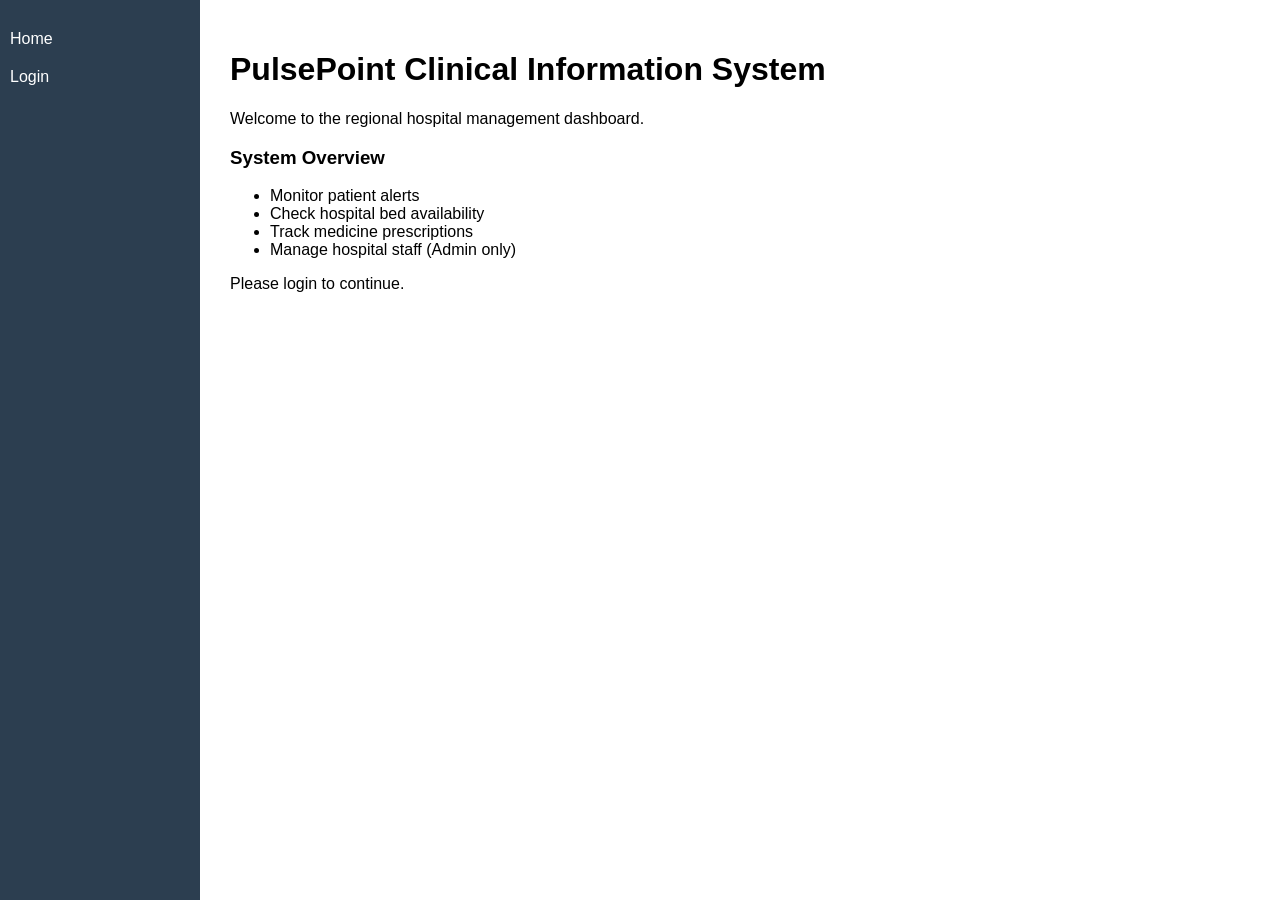
<file: index.html>
<!DOCTYPE html>
<html>
<head>
    <title>PulsePoint Home</title>
    <link rel="stylesheet" href="style.css">
</head>
<body>

<div class="sidebar">
    <a href="index.html">Home</a>
    <a href="login.html">Login</a>
</div>

<div class="main">
    <h1>PulsePoint Clinical Information System</h1>

    <p>Welcome to the regional hospital management dashboard.</p>

    <h3>System Overview</h3>
    <ul>
        <li>Monitor patient alerts</li>
        <li>Check hospital bed availability</li>
        <li>Track medicine prescriptions</li>
        <li>Manage hospital staff (Admin only)</li>
    </ul>

    <p>Please login to continue.</p>
</div>

</body>
</html>
</file>
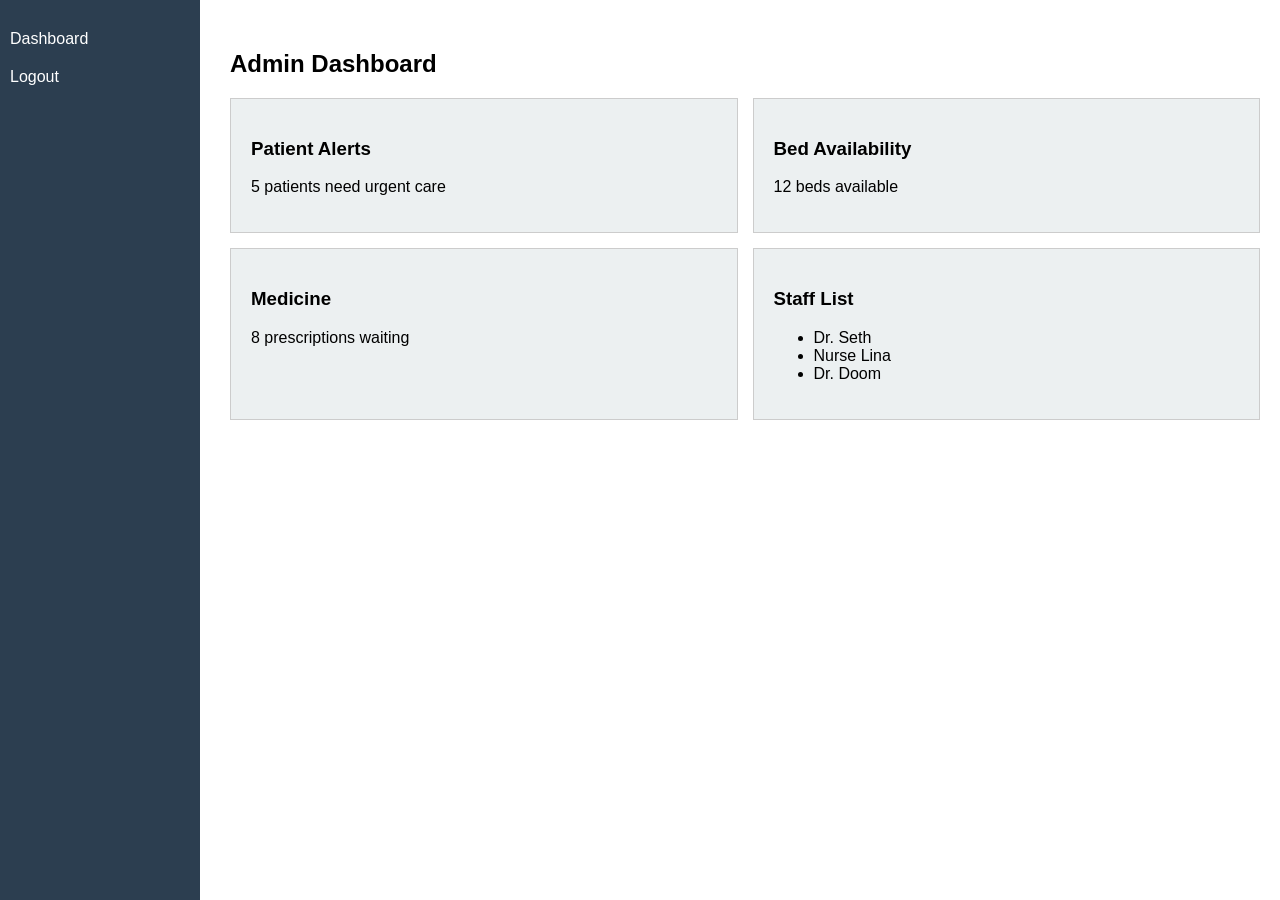
<file: admin.html>
<!DOCTYPE html>
<html>
<head>
    <title>Admin Dashboard</title>
    <link rel="stylesheet" href="style.css">
</head>
<body>

<div class="sidebar">
    <a href="#">Dashboard</a>
    <a href="login.html">Logout</a>
</div>

<div class="main">
    <h2>Admin Dashboard</h2>

    <div class="grid">
        <div class="card">
            <h3>Patient Alerts</h3>
            <p>5 patients need urgent care</p>
        </div>

        <div class="card">
            <h3>Bed Availability</h3>
            <p>12 beds available</p>
        </div>

        <div class="card">
            <h3>Medicine</h3>
            <p>8 prescriptions waiting</p>
        </div>

        <div class="card">
            <h3>Staff List</h3>
            <ul>
                <li>Dr. Seth</li>
                <li>Nurse Lina</li>
                <li>Dr. Doom</li>
            </ul>
        </div>
    </div>

</div>

</body>
</html>
</file>
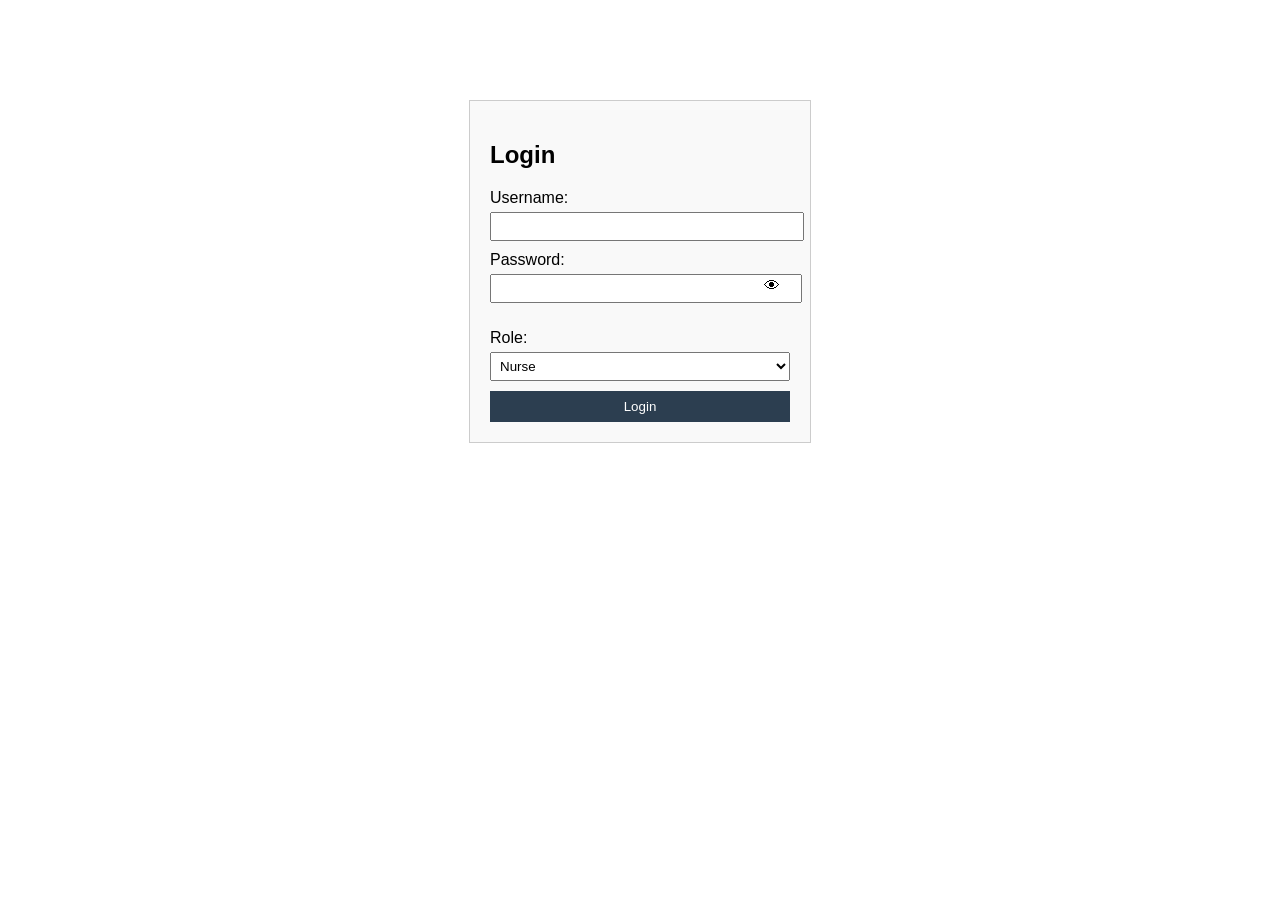
<file: login.html>
<!DOCTYPE html>
<html>
<head>
    <title>Login</title>
    <link rel="stylesheet" href="style.css">
    <script src="script.js" defer></script>
</head>
<body>

<div class="login-box">
    <h2>Login</h2>

    <form onsubmit="loginUser(event)">
        Username:
        <input type="text" required>

      <div class="password-container">
    Password:
    <div class="password-wrapper">
        <input type="password" id="password" oninput="checkPassword()" required>
        <span class="eye" onclick="togglePassword()">👁</span>
    </div>
    <p id="feedback"></p>
</div>

        Role:
        <select id="role">
            <option value="nurse">Nurse</option>
            <option value="admin">Admin</option>
        </select>

        <button type="submit">Login</button>
    </form>
</div>

</body>
</html>
</file>
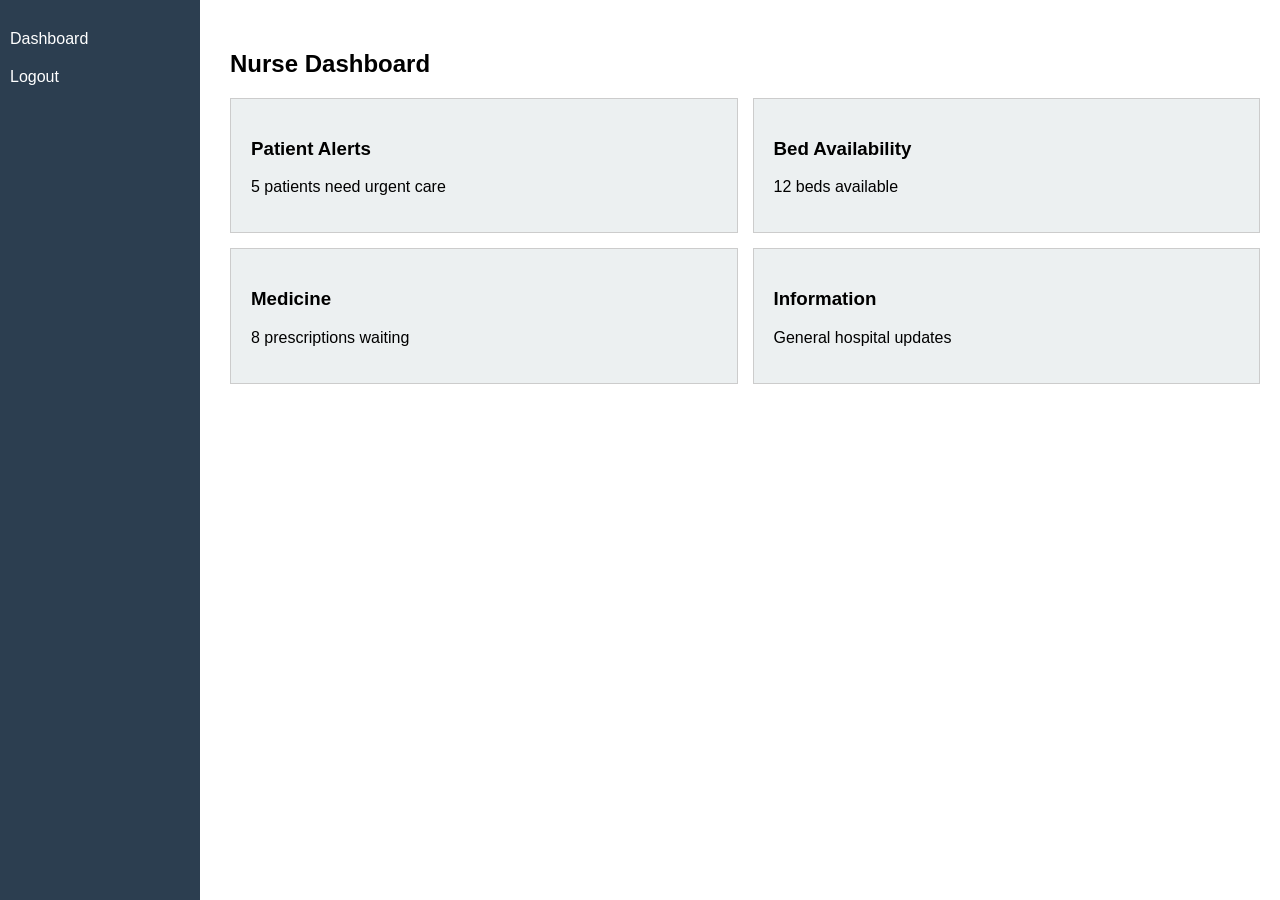
<file: nurse.html>
<!DOCTYPE html>
<html>
<head>
    <title>Nurse Dashboard</title>
    <link rel="stylesheet" href="style.css">
</head>
<body>

<div class="sidebar">
    <a href="#">Dashboard</a>
    <a href="login.html">Logout</a>
</div>

<div class="main">
    <h2>Nurse Dashboard</h2>

    <div class="grid">
        <div class="card">
            <h3>Patient Alerts</h3>
            <p>5 patients need urgent care</p>
        </div>

        <div class="card">
            <h3>Bed Availability</h3>
            <p>12 beds available</p>
        </div>

        <div class="card">
            <h3>Medicine</h3>
            <p>8 prescriptions waiting</p>
        </div>

        <div class="card">
            <h3>Information</h3>
            <p>General hospital updates</p>
        </div>
    </div>
</div>

</body>
</html>
</file>
<file: style.css>
body {
    margin: 0;
    font-family: Arial;
}

.sidebar {
    position: fixed;
    left: 0;
    top: 0;
    width: 200px;
    height: 100%;
    background-color: #2c3e50;
    padding-top: 20px;
}

.sidebar a {
    display: block;
    color: white;
    padding: 10px;
    text-decoration: none;
}

.sidebar a:hover {
    background-color: #34495e;
}

.main {
    margin-left: 210px;
    padding: 30px 20px;
}
.grid {
    display: grid;
    grid-template-columns: repeat(2, 1fr);
    gap: 15px;
}

.card {
    background-color: #ecf0f1;
    padding: 20px;
    border: 1px solid #ccc;
}

.login-box {
    width: 300px;
    margin: 100px auto;
    padding: 20px;
    border: 1px solid #ccc;
    background-color: #f9f9f9;
}

.login-box input,
.login-box select {
    width: 100%;
    padding: 5px;
    margin-top: 5px;
    margin-bottom: 10px;
}

.login-box button {
    width: 100%;
    padding: 8px;
    background-color: #2c3e50;
    color: white;
    border: none;
}

.login-box button:hover {
    background-color: #34495e;
}

.password-wrapper {
    position: relative;
    width: 100%;
}

.password-wrapper input {
    width: 100%;
    padding-right: 3px;
    padding-left: 5px;
    padding-top: 5px;
    padding-bottom: 5px;
}

.eye {
    position: absolute;
    right: 10px;
    top: 8px;
    cursor: pointer;
    font-size: 16px;
}
</file>
